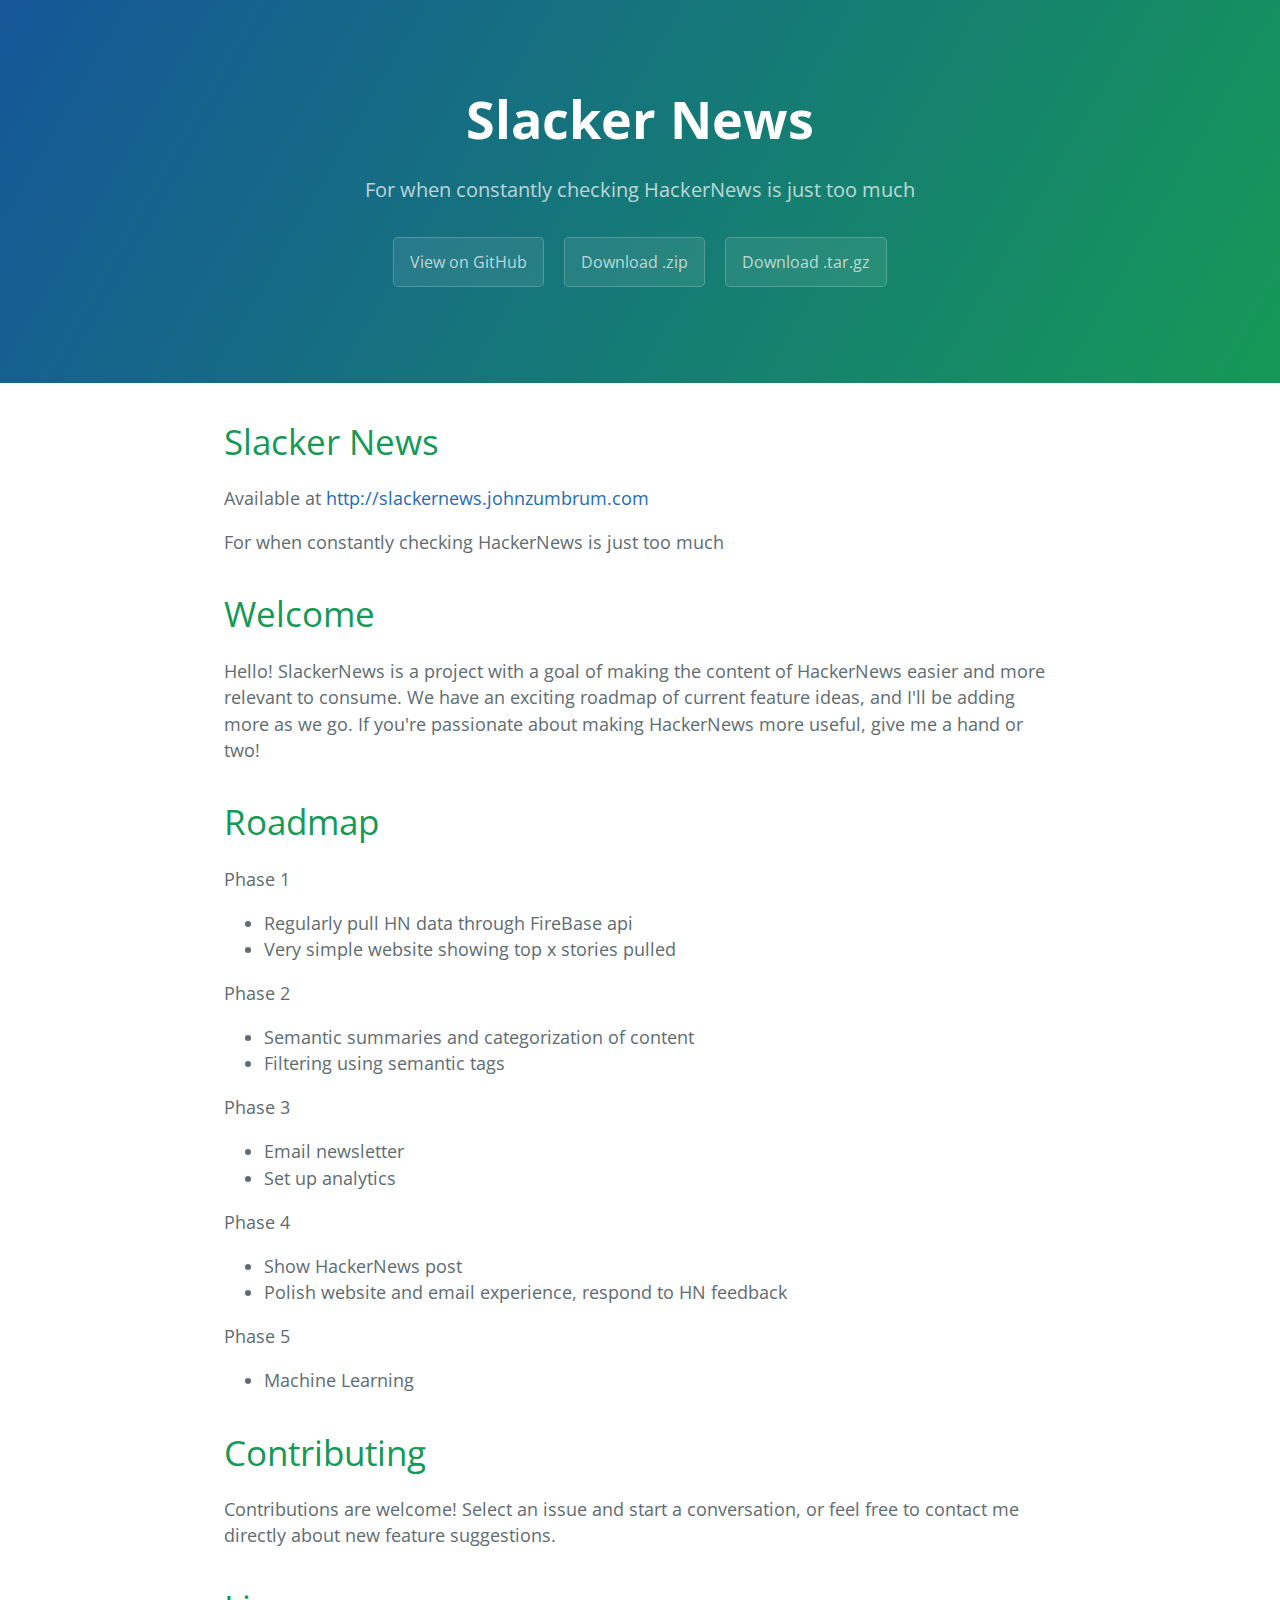
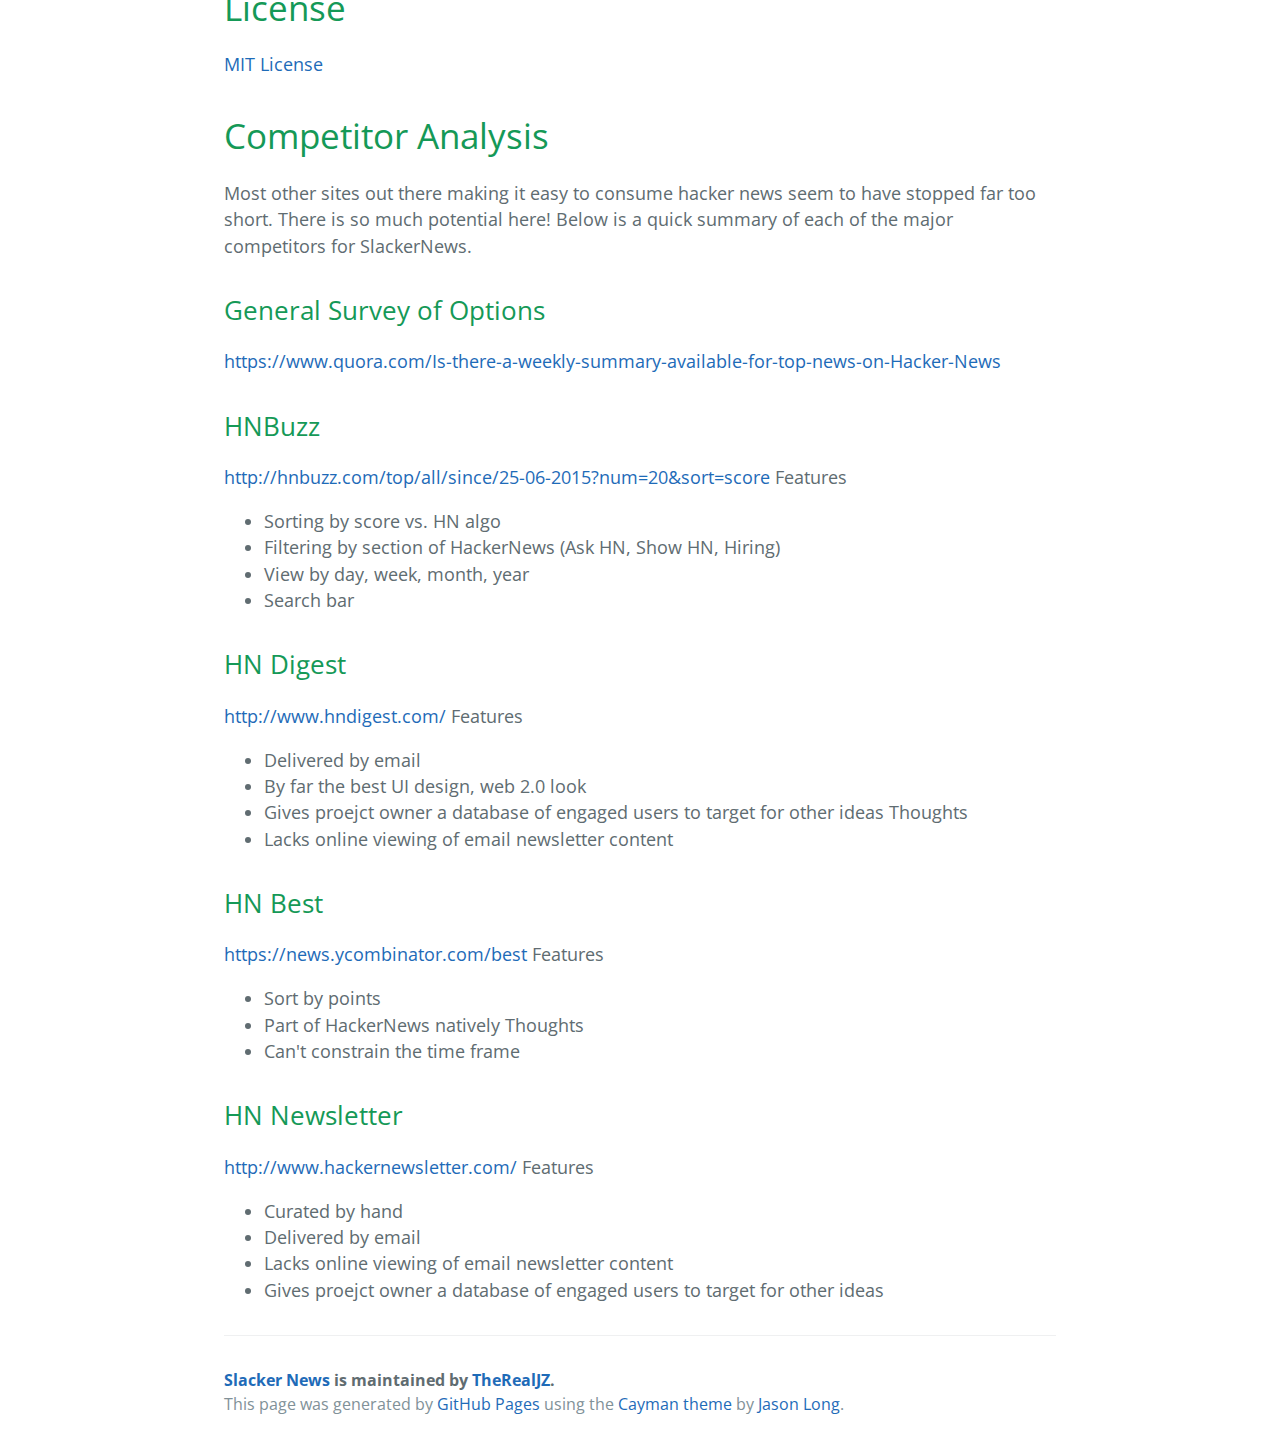
<file: index.html>
<!DOCTYPE html>
<html lang="en-us">
  <head>
    <meta charset="UTF-8">
    <title>Slacker News by TheRealJZ</title>
    <meta name="viewport" content="width=device-width, initial-scale=1">
    <link rel="stylesheet" type="text/css" href="stylesheets/normalize.css" media="screen">
    <link href='https://fonts.googleapis.com/css?family=Open+Sans:400,700' rel='stylesheet' type='text/css'>
    <link rel="stylesheet" type="text/css" href="stylesheets/stylesheet.css" media="screen">
    <link rel="stylesheet" type="text/css" href="stylesheets/github-light.css" media="screen">
  </head>
  <body>
    <section class="page-header">
      <h1 class="project-name">Slacker News</h1>
      <h2 class="project-tagline">For when constantly checking HackerNews is just too much</h2>
      <a href="https://github.com/TheRealJZ/slackernews" class="btn">View on GitHub</a>
      <a href="https://github.com/TheRealJZ/slackernews/zipball/master" class="btn">Download .zip</a>
      <a href="https://github.com/TheRealJZ/slackernews/tarball/master" class="btn">Download .tar.gz</a>
    </section>

    <section class="main-content">
      <h1>
<a id="slacker-news" class="anchor" href="#slacker-news" aria-hidden="true"><span aria-hidden="true" class="octicon octicon-link"></span></a>Slacker News</h1>

<p>Available at <a href="http://slackernews.johnzumbrum.com">http://slackernews.johnzumbrum.com</a></p>

<p>For when constantly checking HackerNews is just too much</p>

<h1>
<a id="welcome" class="anchor" href="#welcome" aria-hidden="true"><span aria-hidden="true" class="octicon octicon-link"></span></a>Welcome</h1>

<p>Hello! SlackerNews is a project with a goal of making the content of HackerNews easier and more relevant to consume.  We have an exciting roadmap of current feature ideas, and I'll be adding more as we go.  If you're passionate about making HackerNews more useful, give me a hand or two!</p>

<h1>
<a id="roadmap" class="anchor" href="#roadmap" aria-hidden="true"><span aria-hidden="true" class="octicon octicon-link"></span></a>Roadmap</h1>

<p>Phase 1</p>

<ul>
<li>Regularly pull HN data through FireBase api</li>
<li>Very simple website showing top x stories pulled</li>
</ul>

<p>Phase 2</p>

<ul>
<li>Semantic summaries and categorization of content</li>
<li>Filtering using semantic tags</li>
</ul>

<p>Phase 3</p>

<ul>
<li>Email newsletter </li>
<li>Set up analytics</li>
</ul>

<p>Phase 4</p>

<ul>
<li>Show HackerNews post</li>
<li>Polish website and email experience, respond to HN feedback</li>
</ul>

<p>Phase 5</p>

<ul>
<li>Machine Learning</li>
</ul>

<h1>
<a id="contributing" class="anchor" href="#contributing" aria-hidden="true"><span aria-hidden="true" class="octicon octicon-link"></span></a>Contributing</h1>

<p>Contributions are welcome! Select an issue and start a conversation, or feel free to contact me directly about new feature suggestions.</p>

<h1>
<a id="license" class="anchor" href="#license" aria-hidden="true"><span aria-hidden="true" class="octicon octicon-link"></span></a>License</h1>

<p><a href="https://tldrlegal.com/license/mit-license">MIT License</a></p>

<h1>
<a id="competitor-analysis" class="anchor" href="#competitor-analysis" aria-hidden="true"><span aria-hidden="true" class="octicon octicon-link"></span></a>Competitor Analysis</h1>

<p>Most other sites out there making it easy to consume hacker news seem to have stopped far too short.  There is so much potential here!  Below is a quick summary of each of the major competitors for SlackerNews.  </p>

<h2>
<a id="general-survey-of-options" class="anchor" href="#general-survey-of-options" aria-hidden="true"><span aria-hidden="true" class="octicon octicon-link"></span></a>General Survey of Options</h2>

<p><a href="https://www.quora.com/Is-there-a-weekly-summary-available-for-top-news-on-Hacker-News">https://www.quora.com/Is-there-a-weekly-summary-available-for-top-news-on-Hacker-News</a></p>

<h2>
<a id="hnbuzz" class="anchor" href="#hnbuzz" aria-hidden="true"><span aria-hidden="true" class="octicon octicon-link"></span></a>HNBuzz</h2>

<p><a href="http://hnbuzz.com/top/all/since/25-06-2015?num=20&amp;sort=score">http://hnbuzz.com/top/all/since/25-06-2015?num=20&amp;sort=score</a>
Features</p>

<ul>
<li>Sorting by score vs. HN algo</li>
<li>Filtering by section of HackerNews (Ask HN, Show HN, Hiring)</li>
<li>View by day, week, month, year</li>
<li>Search bar</li>
</ul>

<h2>
<a id="hn-digest" class="anchor" href="#hn-digest" aria-hidden="true"><span aria-hidden="true" class="octicon octicon-link"></span></a>HN Digest</h2>

<p><a href="http://www.hndigest.com/">http://www.hndigest.com/</a>
Features</p>

<ul>
<li>Delivered by email</li>
<li>By far the best UI design, web 2.0 look</li>
<li>Gives proejct owner a database of engaged users to target for other ideas
Thoughts</li>
<li>Lacks online viewing of email newsletter content</li>
</ul>

<h2>
<a id="hn-best" class="anchor" href="#hn-best" aria-hidden="true"><span aria-hidden="true" class="octicon octicon-link"></span></a>HN Best</h2>

<p><a href="https://news.ycombinator.com/best">https://news.ycombinator.com/best</a>
Features</p>

<ul>
<li>Sort by points</li>
<li>Part of HackerNews natively
Thoughts</li>
<li>Can't constrain the time frame</li>
</ul>

<h2>
<a id="hn-newsletter" class="anchor" href="#hn-newsletter" aria-hidden="true"><span aria-hidden="true" class="octicon octicon-link"></span></a>HN Newsletter</h2>

<p><a href="http://www.hackernewsletter.com/">http://www.hackernewsletter.com/</a>
Features</p>

<ul>
<li>Curated by hand</li>
<li>Delivered by email</li>
<li>Lacks online viewing of email newsletter content</li>
<li>Gives proejct owner a database of engaged users to target for other ideas</li>
</ul>

      <footer class="site-footer">
        <span class="site-footer-owner"><a href="https://github.com/TheRealJZ/slackernews">Slacker News</a> is maintained by <a href="https://github.com/TheRealJZ">TheRealJZ</a>.</span>

        <span class="site-footer-credits">This page was generated by <a href="https://pages.github.com">GitHub Pages</a> using the <a href="https://github.com/jasonlong/cayman-theme">Cayman theme</a> by <a href="https://twitter.com/jasonlong">Jason Long</a>.</span>
      </footer>

    </section>

  
  </body>
</html>
</file>
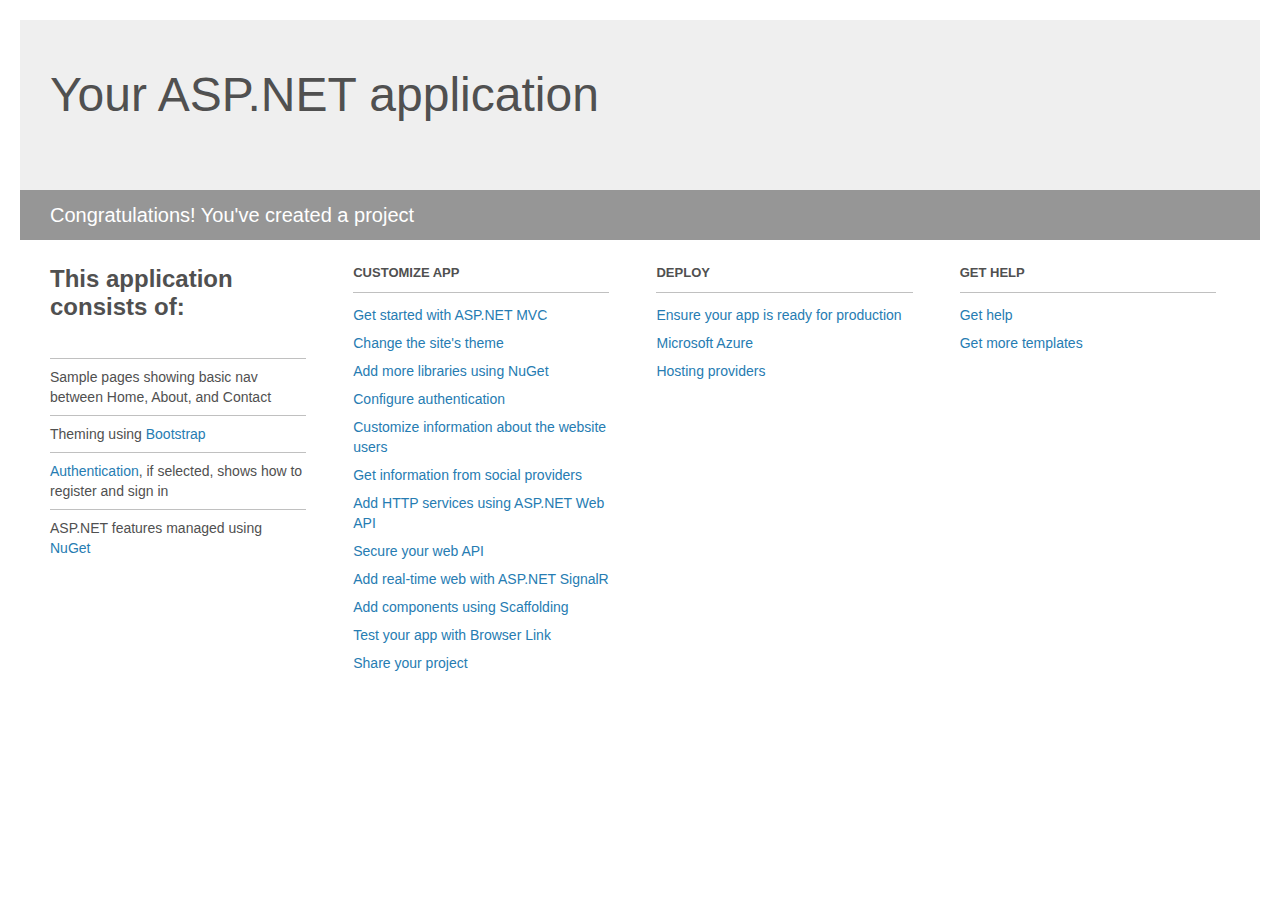
<file: SlackerNews/Website/Project_Readme.html>
﻿<!DOCTYPE html>
<html lang="en">
<head>
    <meta charset="utf-8" />
    <title>Your ASP.NET application</title>
    <style>
        body {
            background: #fff;
            color: #505050;
            font: 14px 'Segoe UI', tahoma, arial, helvetica, sans-serif;
            margin: 20px;
            padding: 0;
        }

        #header {
            background: #efefef;
            padding: 0;
        }

        h1 {
            font-size: 48px;
            font-weight: normal;
            margin: 0;
            padding: 0 30px;
            line-height: 150px;
        }

        p {
            font-size: 20px;
            color: #fff;
            background: #969696;
            padding: 0 30px;
            line-height: 50px;
        }

        #main {
            padding: 5px 30px;
        }

        .section {
            width: 21.7%;
            float: left;
            margin: 0 0 0 4%;
        }

            .section h2 {
                font-size: 13px;
                text-transform: uppercase;
                margin: 0;
                border-bottom: 1px solid silver;
                padding-bottom: 12px;
                margin-bottom: 8px;
            }

            .section.first {
                margin-left: 0;
            }

                .section.first h2 {
                    font-size: 24px;
                    text-transform: none;
                    margin-bottom: 25px;
                    border: none;
                }

                .section.first li {
                    border-top: 1px solid silver;
                    padding: 8px 0;
                }

            .section.last {
                margin-right: 0;
            }

        ul {
            list-style: none;
            padding: 0;
            margin: 0;
            line-height: 20px;
        }

        li {
            padding: 4px 0;
        }

        a {
            color: #267cb2;
            text-decoration: none;
        }

            a:hover {
                text-decoration: underline;
            }
    </style>
</head>
<body>

    <div id="header">
        <h1>Your ASP.NET application</h1>
        <p>Congratulations! You've created a project</p>
    </div>

    <div id="main">
        <div class="section first">
            <h2>This application consists of:</h2>
            <ul>
                <li>Sample pages showing basic nav between Home, About, and Contact</li>
                <li>Theming using <a href="http://go.microsoft.com/fwlink/?LinkID=615519">Bootstrap</a></li>
                <li><a href="http://go.microsoft.com/fwlink/?LinkID=615520">Authentication</a>, if selected, shows how to register and sign in</li>
                <li>ASP.NET features managed using <a href="http://go.microsoft.com/fwlink/?LinkID=320756">NuGet</a></li>
            </ul>
        </div>

        <div class="section">
            <h2>Customize app</h2>
            <ul>
                <li><a href="http://go.microsoft.com/fwlink/?LinkID=615541">Get started with ASP.NET MVC</a></li>
                <li><a href="http://go.microsoft.com/fwlink/?LinkID=615523">Change the site's theme</a></li>
                <li><a href="http://go.microsoft.com/fwlink/?LinkID=615524">Add more libraries using NuGet</a></li>
                <li><a href="http://go.microsoft.com/fwlink/?LinkID=615542">Configure authentication</a></li>
                <li><a href="http://go.microsoft.com/fwlink/?LinkID=615526">Customize information about the website users</a></li>
                <li><a href="http://go.microsoft.com/fwlink/?LinkID=615527">Get information from social providers</a></li>
                <li><a href="http://go.microsoft.com/fwlink/?LinkID=615528">Add HTTP services using ASP.NET Web API</a></li>
                <li><a href="http://go.microsoft.com/fwlink/?LinkID=615529">Secure your web API</a></li>
                <li><a href="http://go.microsoft.com/fwlink/?LinkID=615530">Add real-time web with ASP.NET SignalR</a></li>
                <li><a href="http://go.microsoft.com/fwlink/?LinkID=615531">Add components using Scaffolding</a></li>
                <li><a href="http://go.microsoft.com/fwlink/?LinkID=615532">Test your app with Browser Link</a></li>
                <li><a href="http://go.microsoft.com/fwlink/?LinkID=615533">Share your project</a></li>
            </ul>
        </div>

        <div class="section">
            <h2>Deploy</h2>
            <ul>
                <li><a href="http://go.microsoft.com/fwlink/?LinkID=615534">Ensure your app is ready for production</a></li>
                <li><a href="http://go.microsoft.com/fwlink/?LinkID=615535">Microsoft Azure</a></li>
                <li><a href="http://go.microsoft.com/fwlink/?LinkID=615536">Hosting providers</a></li>
            </ul>
        </div>

        <div class="section last">
            <h2>Get help</h2>
            <ul>
                <li><a href="http://go.microsoft.com/fwlink/?LinkID=615537">Get help</a></li>
                <li><a href="http://go.microsoft.com/fwlink/?LinkID=615538">Get more templates</a></li>
            </ul>
        </div>
    </div>

</body>
</html>
</file>
<file: stylesheets/stylesheet.css>
* {
  box-sizing: border-box; }

body {
  padding: 0;
  margin: 0;
  font-family: "Open Sans", "Helvetica Neue", Helvetica, Arial, sans-serif;
  font-size: 16px;
  line-height: 1.5;
  color: #606c71; }

a {
  color: #1e6bb8;
  text-decoration: none; }
  a:hover {
    text-decoration: underline; }

.btn {
  display: inline-block;
  margin-bottom: 1rem;
  color: rgba(255, 255, 255, 0.7);
  background-color: rgba(255, 255, 255, 0.08);
  border-color: rgba(255, 255, 255, 0.2);
  border-style: solid;
  border-width: 1px;
  border-radius: 0.3rem;
  transition: color 0.2s, background-color 0.2s, border-color 0.2s; }
  .btn + .btn {
    margin-left: 1rem; }

.btn:hover {
  color: rgba(255, 255, 255, 0.8);
  text-decoration: none;
  background-color: rgba(255, 255, 255, 0.2);
  border-color: rgba(255, 255, 255, 0.3); }

@media screen and (min-width: 64em) {
  .btn {
    padding: 0.75rem 1rem; } }

@media screen and (min-width: 42em) and (max-width: 64em) {
  .btn {
    padding: 0.6rem 0.9rem;
    font-size: 0.9rem; } }

@media screen and (max-width: 42em) {
  .btn {
    display: block;
    width: 100%;
    padding: 0.75rem;
    font-size: 0.9rem; }
    .btn + .btn {
      margin-top: 1rem;
      margin-left: 0; } }

.page-header {
  color: #fff;
  text-align: center;
  background-color: #159957;
  background-image: linear-gradient(120deg, #155799, #159957); }

@media screen and (min-width: 64em) {
  .page-header {
    padding: 5rem 6rem; } }

@media screen and (min-width: 42em) and (max-width: 64em) {
  .page-header {
    padding: 3rem 4rem; } }

@media screen and (max-width: 42em) {
  .page-header {
    padding: 2rem 1rem; } }

.project-name {
  margin-top: 0;
  margin-bottom: 0.1rem; }

@media screen and (min-width: 64em) {
  .project-name {
    font-size: 3.25rem; } }

@media screen and (min-width: 42em) and (max-width: 64em) {
  .project-name {
    font-size: 2.25rem; } }

@media screen and (max-width: 42em) {
  .project-name {
    font-size: 1.75rem; } }

.project-tagline {
  margin-bottom: 2rem;
  font-weight: normal;
  opacity: 0.7; }

@media screen and (min-width: 64em) {
  .project-tagline {
    font-size: 1.25rem; } }

@media screen and (min-width: 42em) and (max-width: 64em) {
  .project-tagline {
    font-size: 1.15rem; } }

@media screen and (max-width: 42em) {
  .project-tagline {
    font-size: 1rem; } }

.main-content :first-child {
  margin-top: 0; }
.main-content img {
  max-width: 100%; }
.main-content h1, .main-content h2, .main-content h3, .main-content h4, .main-content h5, .main-content h6 {
  margin-top: 2rem;
  margin-bottom: 1rem;
  font-weight: normal;
  color: #159957; }
.main-content p {
  margin-bottom: 1em; }
.main-content code {
  padding: 2px 4px;
  font-family: Consolas, "Liberation Mono", Menlo, Courier, monospace;
  font-size: 0.9rem;
  color: #383e41;
  background-color: #f3f6fa;
  border-radius: 0.3rem; }
.main-content pre {
  padding: 0.8rem;
  margin-top: 0;
  margin-bottom: 1rem;
  font: 1rem Consolas, "Liberation Mono", Menlo, Courier, monospace;
  color: #567482;
  word-wrap: normal;
  background-color: #f3f6fa;
  border: solid 1px #dce6f0;
  border-radius: 0.3rem; }
  .main-content pre > code {
    padding: 0;
    margin: 0;
    font-size: 0.9rem;
    color: #567482;
    word-break: normal;
    white-space: pre;
    background: transparent;
    border: 0; }
.main-content .highlight {
  margin-bottom: 1rem; }
  .main-content .highlight pre {
    margin-bottom: 0;
    word-break: normal; }
.main-content .highlight pre, .main-content pre {
  padding: 0.8rem;
  overflow: auto;
  font-size: 0.9rem;
  line-height: 1.45;
  border-radius: 0.3rem; }
.main-content pre code, .main-content pre tt {
  display: inline;
  max-width: initial;
  padding: 0;
  margin: 0;
  overflow: initial;
  line-height: inherit;
  word-wrap: normal;
  background-color: transparent;
  border: 0; }
  .main-content pre code:before, .main-content pre code:after, .main-content pre tt:before, .main-content pre tt:after {
    content: normal; }
.main-content ul, .main-content ol {
  margin-top: 0; }
.main-content blockquote {
  padding: 0 1rem;
  margin-left: 0;
  color: #819198;
  border-left: 0.3rem solid #dce6f0; }
  .main-content blockquote > :first-child {
    margin-top: 0; }
  .main-content blockquote > :last-child {
    margin-bottom: 0; }
.main-content table {
  display: block;
  width: 100%;
  overflow: auto;
  word-break: normal;
  word-break: keep-all; }
  .main-content table th {
    font-weight: bold; }
  .main-content table th, .main-content table td {
    padding: 0.5rem 1rem;
    border: 1px solid #e9ebec; }
.main-content dl {
  padding: 0; }
  .main-content dl dt {
    padding: 0;
    margin-top: 1rem;
    font-size: 1rem;
    font-weight: bold; }
  .main-content dl dd {
    padding: 0;
    margin-bottom: 1rem; }
.main-content hr {
  height: 2px;
  padding: 0;
  margin: 1rem 0;
  background-color: #eff0f1;
  border: 0; }

@media screen and (min-width: 64em) {
  .main-content {
    max-width: 64rem;
    padding: 2rem 6rem;
    margin: 0 auto;
    font-size: 1.1rem; } }

@media screen and (min-width: 42em) and (max-width: 64em) {
  .main-content {
    padding: 2rem 4rem;
    font-size: 1.1rem; } }

@media screen and (max-width: 42em) {
  .main-content {
    padding: 2rem 1rem;
    font-size: 1rem; } }

.site-footer {
  padding-top: 2rem;
  margin-top: 2rem;
  border-top: solid 1px #eff0f1; }

.site-footer-owner {
  display: block;
  font-weight: bold; }

.site-footer-credits {
  color: #819198; }

@media screen and (min-width: 64em) {
  .site-footer {
    font-size: 1rem; } }

@media screen and (min-width: 42em) and (max-width: 64em) {
  .site-footer {
    font-size: 1rem; } }

@media screen and (max-width: 42em) {
  .site-footer {
    font-size: 0.9rem; } }
</file>
<file: stylesheets/github-light.css>
/*
The MIT License (MIT)

Copyright (c) 2016 GitHub, Inc.

Permission is hereby granted, free of charge, to any person obtaining a copy
of this software and associated documentation files (the "Software"), to deal
in the Software without restriction, including without limitation the rights
to use, copy, modify, merge, publish, distribute, sublicense, and/or sell
copies of the Software, and to permit persons to whom the Software is
furnished to do so, subject to the following conditions:

The above copyright notice and this permission notice shall be included in all
copies or substantial portions of the Software.

THE SOFTWARE IS PROVIDED "AS IS", WITHOUT WARRANTY OF ANY KIND, EXPRESS OR
IMPLIED, INCLUDING BUT NOT LIMITED TO THE WARRANTIES OF MERCHANTABILITY,
FITNESS FOR A PARTICULAR PURPOSE AND NONINFRINGEMENT. IN NO EVENT SHALL THE
AUTHORS OR COPYRIGHT HOLDERS BE LIABLE FOR ANY CLAIM, DAMAGES OR OTHER
LIABILITY, WHETHER IN AN ACTION OF CONTRACT, TORT OR OTHERWISE, ARISING FROM,
OUT OF OR IN CONNECTION WITH THE SOFTWARE OR THE USE OR OTHER DEALINGS IN THE
SOFTWARE.

*/

.pl-c /* comment */ {
  color: #969896;
}

.pl-c1 /* constant, variable.other.constant, support, meta.property-name, support.constant, support.variable, meta.module-reference, markup.raw, meta.diff.header */,
.pl-s .pl-v /* string variable */ {
  color: #0086b3;
}

.pl-e /* entity */,
.pl-en /* entity.name */ {
  color: #795da3;
}

.pl-smi /* variable.parameter.function, storage.modifier.package, storage.modifier.import, storage.type.java, variable.other */,
.pl-s .pl-s1 /* string source */ {
  color: #333;
}

.pl-ent /* entity.name.tag */ {
  color: #63a35c;
}

.pl-k /* keyword, storage, storage.type */ {
  color: #a71d5d;
}

.pl-s /* string */,
.pl-pds /* punctuation.definition.string, string.regexp.character-class */,
.pl-s .pl-pse .pl-s1 /* string punctuation.section.embedded source */,
.pl-sr /* string.regexp */,
.pl-sr .pl-cce /* string.regexp constant.character.escape */,
.pl-sr .pl-sre /* string.regexp source.ruby.embedded */,
.pl-sr .pl-sra /* string.regexp string.regexp.arbitrary-repitition */ {
  color: #183691;
}

.pl-v /* variable */ {
  color: #ed6a43;
}

.pl-id /* invalid.deprecated */ {
  color: #b52a1d;
}

.pl-ii /* invalid.illegal */ {
  color: #f8f8f8;
  background-color: #b52a1d;
}

.pl-sr .pl-cce /* string.regexp constant.character.escape */ {
  font-weight: bold;
  color: #63a35c;
}

.pl-ml /* markup.list */ {
  color: #693a17;
}

.pl-mh /* markup.heading */,
.pl-mh .pl-en /* markup.heading entity.name */,
.pl-ms /* meta.separator */ {
  font-weight: bold;
  color: #1d3e81;
}

.pl-mq /* markup.quote */ {
  color: #008080;
}

.pl-mi /* markup.italic */ {
  font-style: italic;
  color: #333;
}

.pl-mb /* markup.bold */ {
  font-weight: bold;
  color: #333;
}

.pl-md /* markup.deleted, meta.diff.header.from-file */ {
  color: #bd2c00;
  background-color: #ffecec;
}

.pl-mi1 /* markup.inserted, meta.diff.header.to-file */ {
  color: #55a532;
  background-color: #eaffea;
}

.pl-mdr /* meta.diff.range */ {
  font-weight: bold;
  color: #795da3;
}

.pl-mo /* meta.output */ {
  color: #1d3e81;
}
</file>
